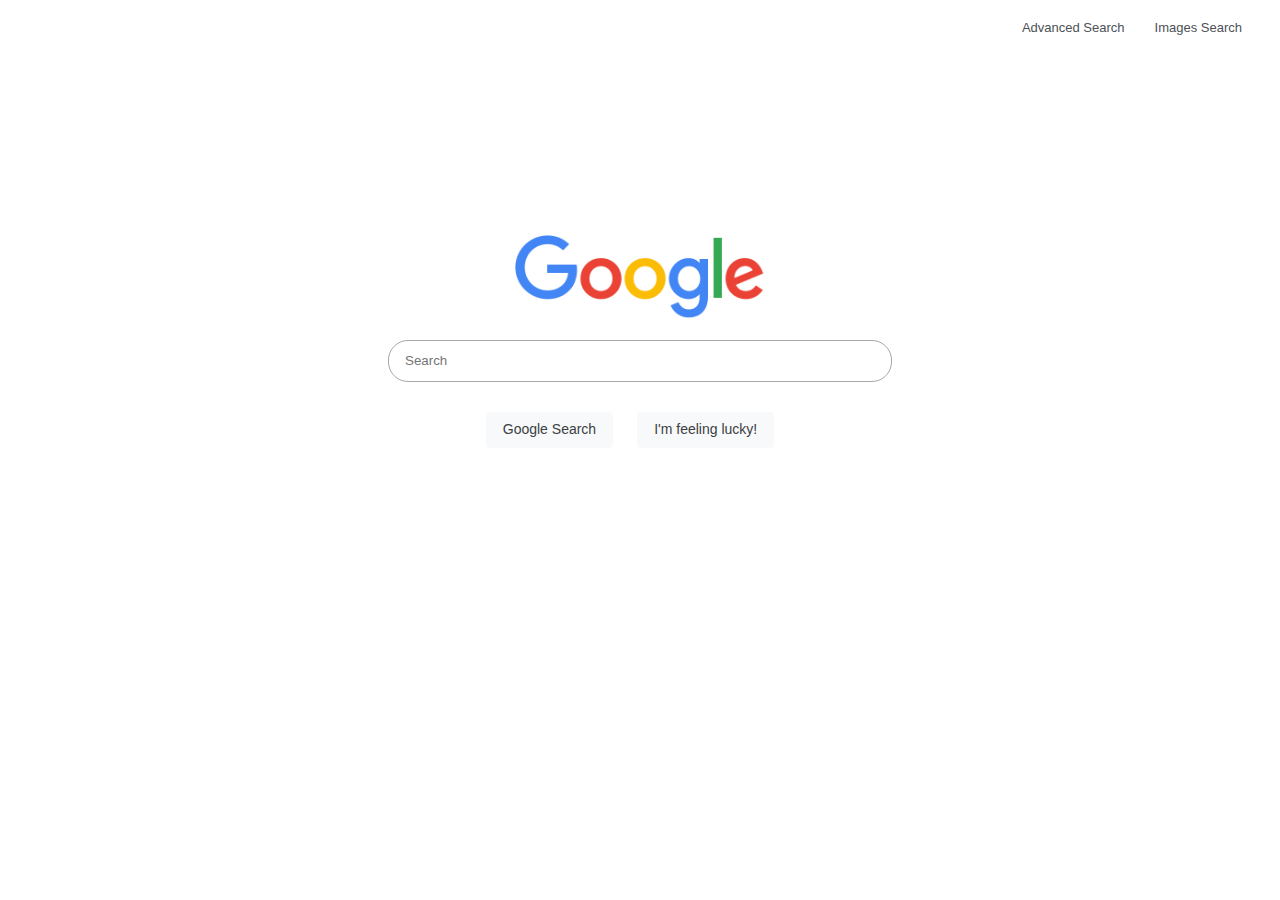
<file: index.html>
<!DOCTYPE html>
<html lang="en">
    <head>
        <title>Search</title>
        <link rel="stylesheet" href="style.css">
    </head>
    <body>
        <header>
            <nav>
                <ul class="menu">
                <li><a href="images.html">Images Search</a></li>
                <li><a href="advanced.html">Advanced Search</a></li>
                </ul>
            </nav>
        </header>
        <main class="mainText">
            <img src="img/google_img.png" alt="Google" width="250">
            <form action="https://google.com/search">
                <input type="text" name="q" placeholder="Search">
                <input type="submit" value="Google Search">
                <input type="submit" value="I'm feeling lucky!" name="btnI">
            </form>
        </main>
    </body>
</html>
</file>
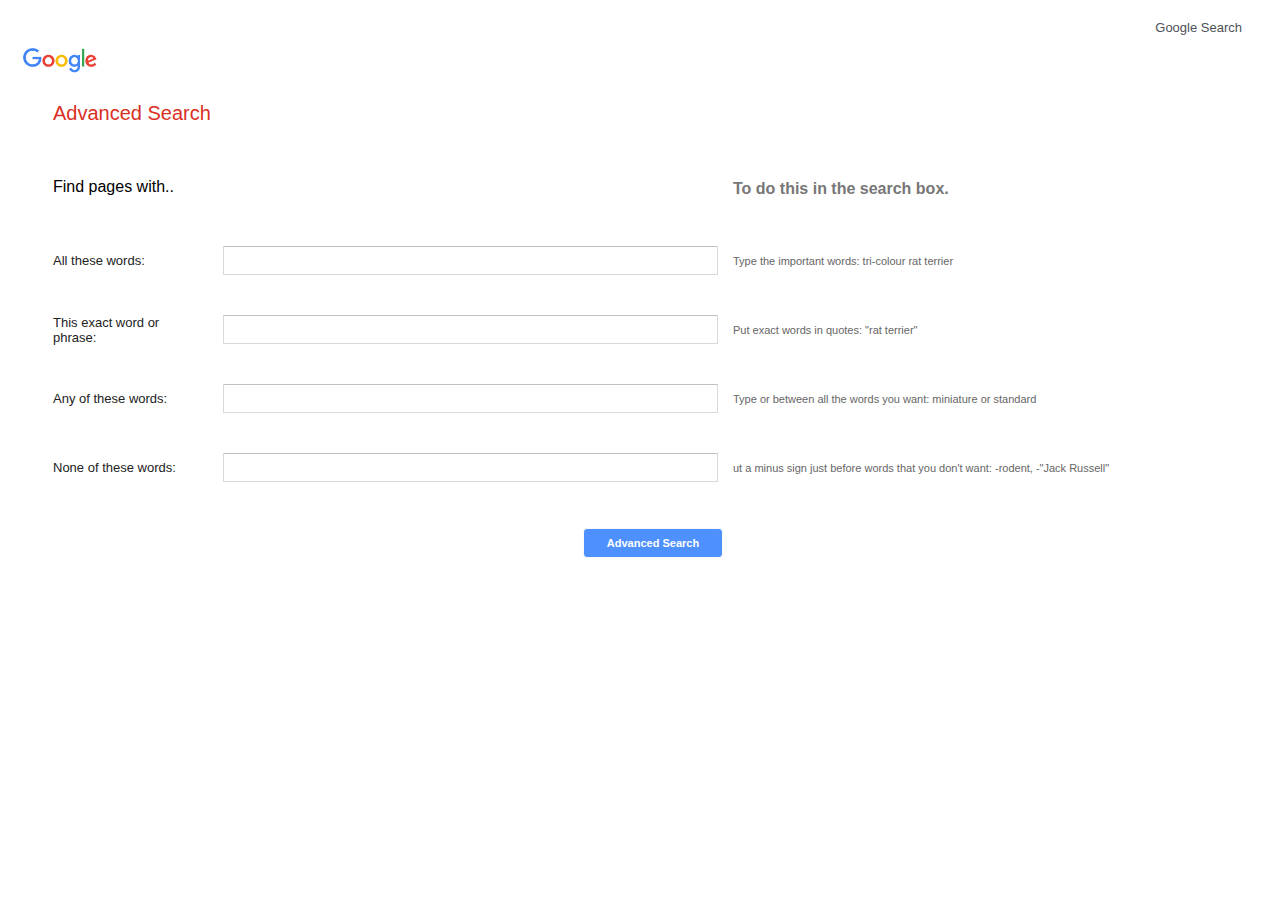
<file: advanced.html>
<!DOCTYPE html>
<html lang="en">
    <head>
        <title>Advanced Search</title>
        <link rel="stylesheet" href="style.css">
    </head>
    <body>
        <header>
            <nav>
                <ul class="menu">
                    <li>
                    <a href="index.html">Google Search</a>
                    </li>
                </ul>
            </nav>
        </header>
        <main>
            <a href="index.html" class="logo-advanced"><img src="img/google_img.png" alt="Google" width="74"></a>
            <h1>Advanced Search</h1>
            <span class="main">
                <h2>Find pages with..</h2>
                <span class="title-exposition">To do this in the search box.</span>
                <form action="https://www.google.com/search">
                    <ul>
                        <li class="search-terms">
                            <h3>All these words: </h3>
                            <input id="input-advanced-search" type="text" name="as_q">
                            <span class="exposition">Type the important words: tri-colour rat terrier</span>
                        </li>
                        <li class="search-terms">
                            <h3>This exact word or phrase: </h3>
                            <input id="input-advanced-search" type="text" name="as_epq">
                            <span class="exposition">Put exact words in quotes: "rat terrier"</span>
                        </li>
                        <li class="search-terms">
                            <h3>Any of these words: </h3>
                            <input id="input-advanced-search" type="text" name="as_oq">
                            <span class="exposition">Type or between all the words you want: miniature or standard</span>
                        </li>
                        <li class="search-terms">
                            <h3>None of these words: </h3>
                            <input id="input-advanced-search" type="text" name="as_eq">
                            <span class="exposition">ut a minus sign just before words that you don't want: -rodent, -"Jack Russell"</span>
                        </li>
                    </ul>
                    <input id="button-advanced-search" type="submit" value="Advanced Search">
                </form>
            </span>
        </main>
    </body>
</html>
</file>
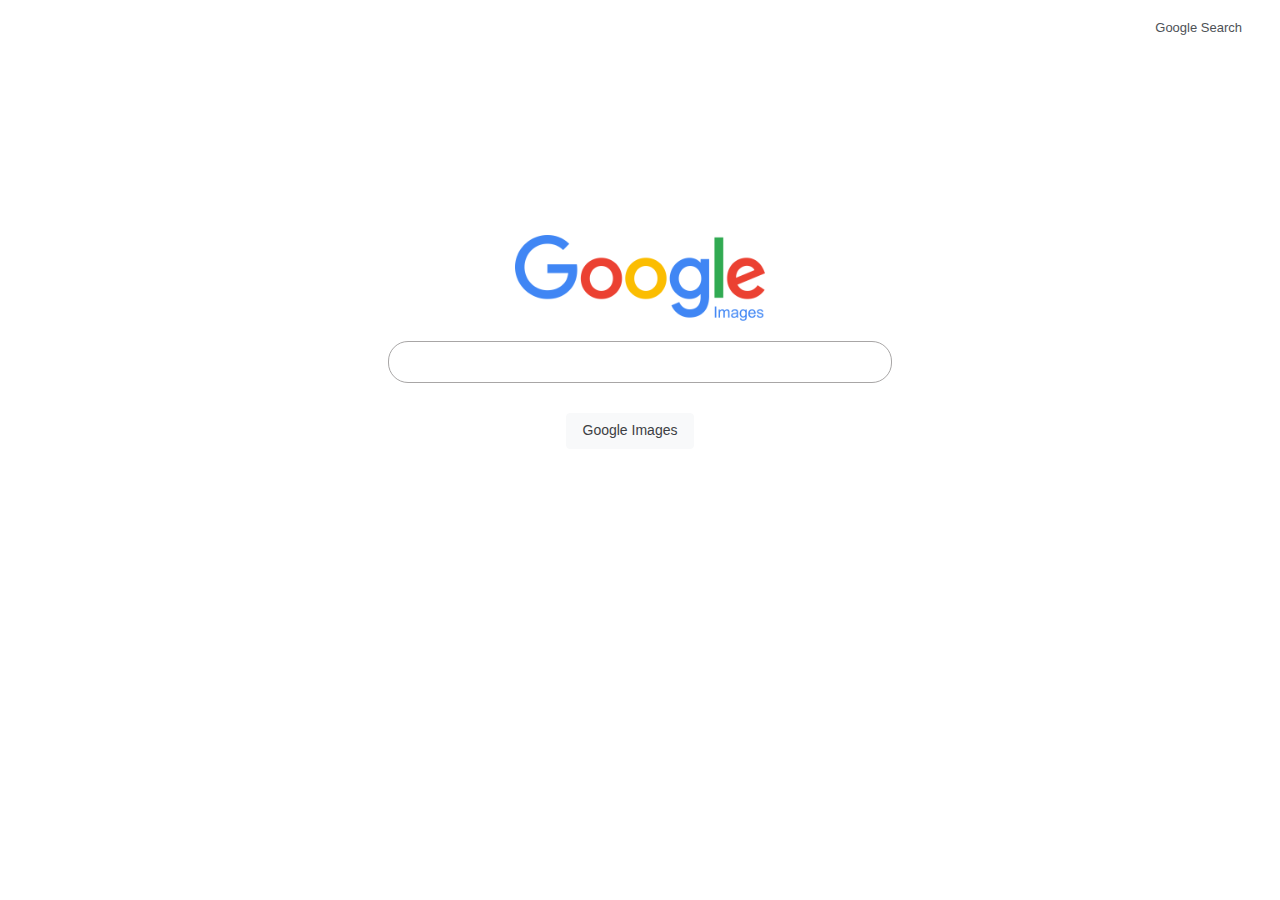
<file: images.html>
<!DOCTYPE html>
<html lang="en">
    <head>
        <title>Images Search</title>
        <link rel="stylesheet" href="style.css">
    </head>
    <body>
        <header>
            <nav>
                <ul class="menu">
                    <li>
                    <a href="index.html">Google Search</a>
                    </li>
                </ul>
            </nav>
        </header>
        <main class="mainText">
            <img src="img/Google_Images_2015_logo.svg.png" alt="Google" width="250">
            <form action="https://www.google.com/search">
                <input type="text" name="q">
                <input type="hidden" name="tbm" value="isch">
                <input type="submit" value="Google Images">
            </form>
        </main>
    </body>
</html>
</file>
<file: style.css>
.mainText {
    display: flex;
    flex-direction: column;
    align-items: center;
    margin-top: 200px;
    text-align: center;
}
a {
    text-decoration: none;
    color: rgb(77, 81, 86);
}
ul {
    list-style-type: none;
    padding: 0;
}
li {
    margin-right: 30px;
}
h1 {
    color: #d93025;
    font-family: arial, sans-serif;
    font-size: 20px;
    font-style: normal;
    font-weight: 400;
    margin-bottom: 25px;
    margin-left: 45px;
    margin-right: 35px;
    margin-top: 25px;
}
h2 {
    font-size: 16px;
    font-style: normal;
    font-weight: 400;
    text-align: left;
}
h3 {
    color: rgb(34, 34, 34);
    font-family: arial, sans-serif;
    font-size: 13px;
    font-style: normal;
    font-weight: 400;
    align-self: center;
    justify-self: baseline;
}
.menu {
    display: flex;
    flex-direction: row-reverse;
    font-size: 13px;
    font-family: arial, sans-serif;
    margin-top: 20px;
}
input[type=text] {
    height: 40px;
    width: 470px;
    margin: 20px;
    padding: 0 16px;
    border-radius: 20px;
    border-width: thin;
    border-style: solid;
    border-color:rgb(168, 166, 166);
    display: flex;
}    
input[type=text]:focus {
    outline: none;
    border: 3px solid rgb(168, 166, 166);
}
#input-advanced-search {
    height: 25px;
    width: 90%;
    padding: 1px 8px;
    border-radius: 1px;
    border: 1px solid #d9d9d9;
    border-top: 1px solid #c0c0c0;
    font-size: 13px;
}
#input-advanced-search:focus {
    box-shadow: inset 0 1px 2px rgba(0, 0, 0, .3);
    border: 1px solid #4d90fe;
    outline: none;
}
input[type=submit] {
    background-color: #f8f9fa;
    border: 1px solid #f8f9fa;
    border-radius: 4px;
    color: #3c4043;
    font-family: arial, sans-serif;
    font-size: 14px;
    margin: 10px 20px 11px 0px;
    padding: 0 16px;
    line-height: 27px;
    height: 36px;
    min-width: 54px;
    text-align: center;
    cursor: pointer;
    user-select: none;
}
input[type=submit]:hover {
    box-shadow: 0 1px 1px rgba(0, 0, 0, .1);
    background-color: #f8f9fa;
    border: 1px solid #dadce0;
    color: #202124;
}
#button-advanced-search {
    background-color: rgb(77, 144, 254);
    color: rgb(255, 255, 255);
    font-family: Arial;
    font-size: 11px;
    font-style: normal;
    font-weight: 700;
    height: 30px;
    text-align: center;
    width: 140px;
    margin-left: 530px;
}
#button-advanced-search:hover {
    background-color: rgb(53, 122, 232);
    border: 1px solid #2f5bb7;
    border-bottom-color: rgb(47, 91, 183);
}
.logo-advanced {
    margin-left: 15px;
    position:relative;
}
.main {
    margin-bottom: 0px;
    margin-left: 45px;
    margin-right: 19.5938px;
    margin-top: 40px;
    font-family: arial, sans-serif;
    display: grid;
    grid-template-columns: 680px auto;
}
.title-exposition {
    color: rgb(119, 119, 119);
    font-style: normal;
    font-weight: 700;
    height: 30px;
    margin-top: 15px;
}
.exposition {
    color: rgb(102, 102, 102);
    font-family: Arial, Helvetica, sans-serif;
    font-size: 11px;
    font-style: normal;
    font-weight: 400; 
    align-self:center;
    justify-self:baseline;
}
.search-terms {
    display: grid;
    grid-template-columns: 150px 530px 400px;
}
</file>
